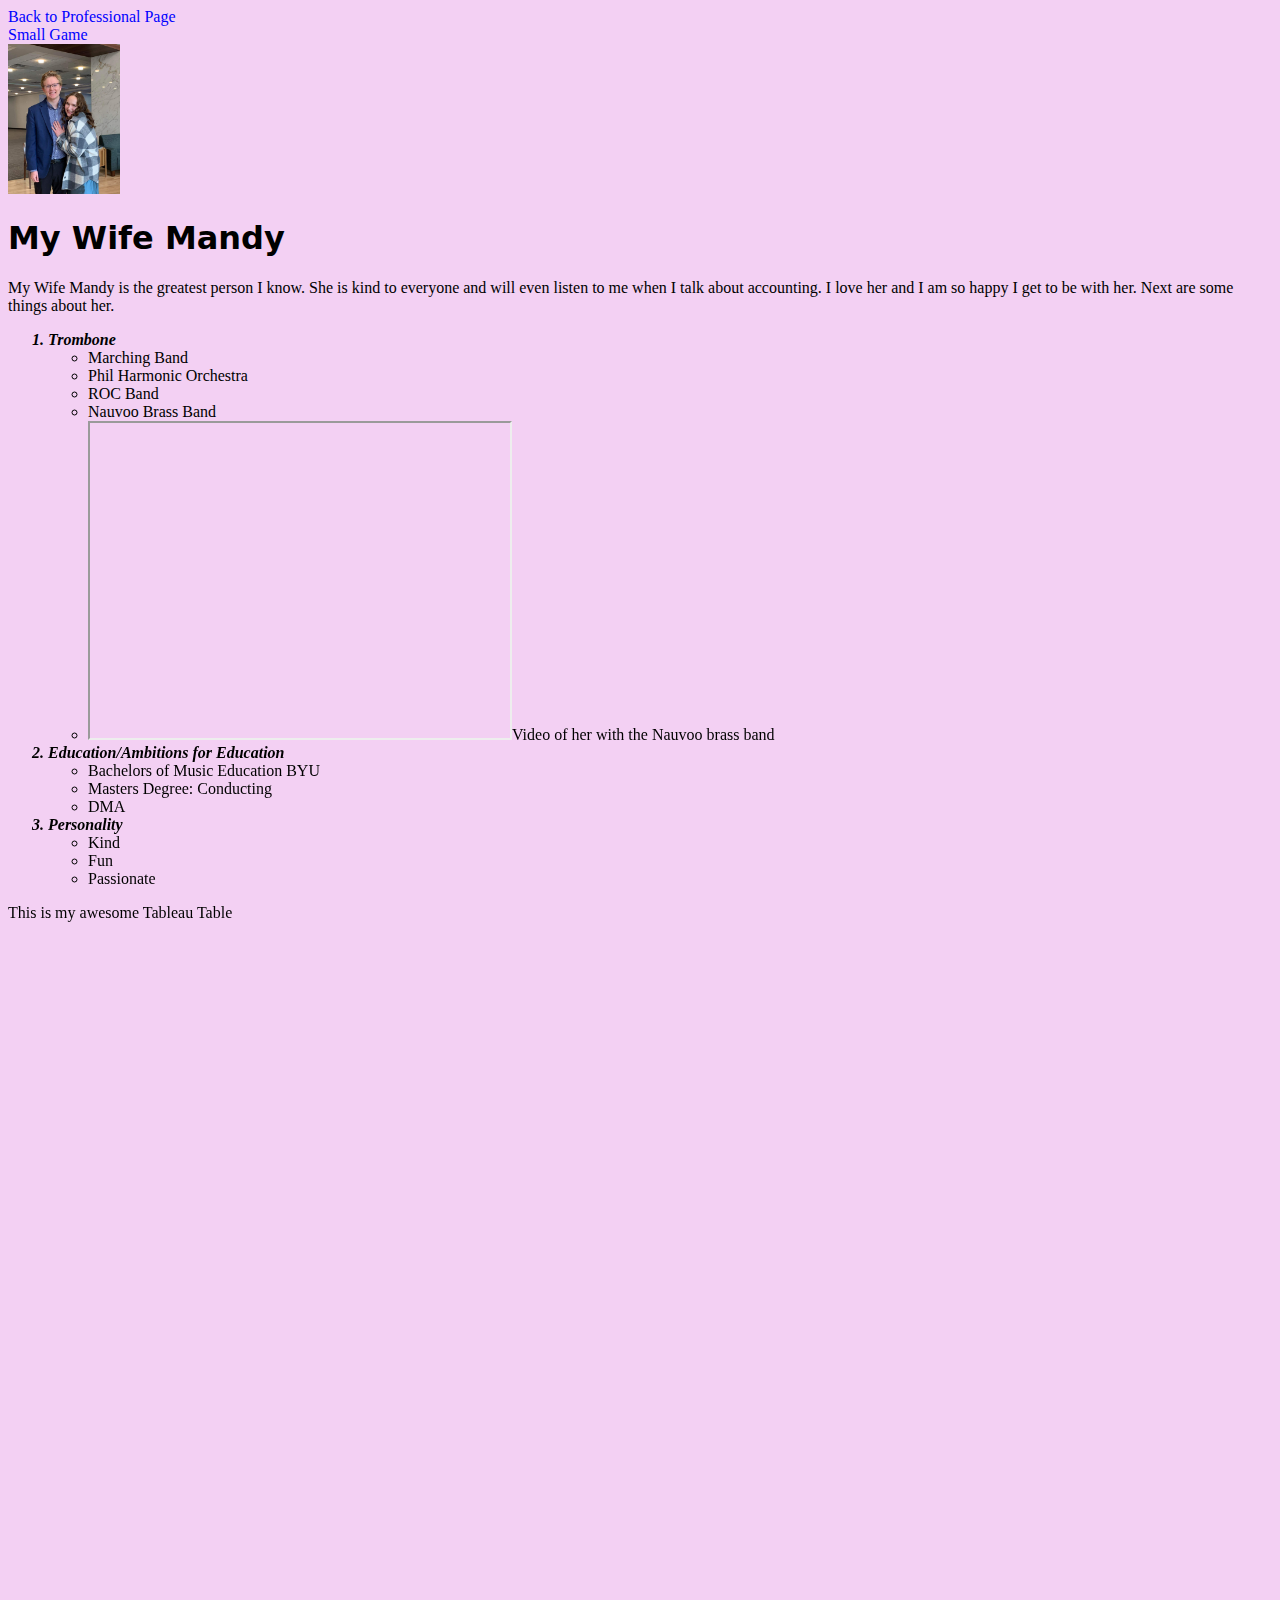
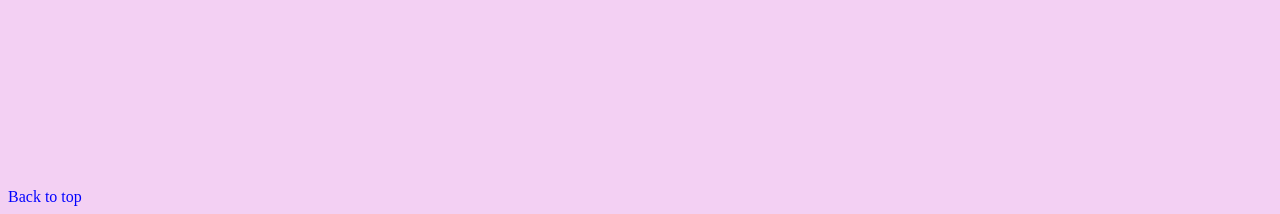
<file: AboutWife.html>
<!DOCTYPE html>
<html lang="en">
<head class="header">
    <meta charset="UTF-8">
    <meta name="viewport" content="width=device-width, initial-scale=1.0">
    <title>My Beautful Wife</title>
    <link rel="stylesheet" href="css/wifestyles.css">
    <link rel="stylesheet" href="css/wifelayout.css">
</head>
<a href="index.html"> Back to Professional Page </a>
<li class="nav-item"><a class="nav-link px-lg-3 py-3 py-lg-4" href="Game.html">Small Game</a></li>
<a id="top"></a>
<body class="mainbody" class="leftmenu">
    <img src="assets/img/Parker_with_Mandy.jpg" height="150" alt="Parker And His Wife Mandy">
    <h1>My Wife Mandy</h1>

    <p> 
        My Wife Mandy is the greatest person I know. She is kind to everyone and will even listen to me when I talk about accounting.
        I love her and I am so happy I get to be with her. Next are some things about her. 
        <ol>
            <li class="headings"> Trombone
                <ul>
                    <li>Marching Band</li>
                    <li>Phil Harmonic Orchestra</li>
                    <li>ROC Band</li>
                    <li>Nauvoo Brass Band</li>
                    <li> <iframe width="420" height="315" src="https://www.youtube.com/embed/FUB5vzaSjJU?si=sP2Gw9HvqKPFNrr-" ></iframe>Video of her with the Nauvoo brass band</li>
                </ul>
            </li>
            <li class="headings"> Education/Ambitions for Education
                <ul>
                    <li>Bachelors of Music Education BYU</li>
                    <li>Masters Degree: Conducting</li>
                    <li>DMA</li>
                </ul>
            </Li>
            <li class="headings"> Personality
                <ul>
                    <li>Kind</li>
                    <li>Fun</li>
                    <li>Passionate</li>
                </ul>
            </li>
         </ol>
    </p>
    <p>This is my awesome Tableau Table</p>
    <div class='tableauPlaceholder' id='viz1713913191683' style='position: relative'>
        <noscript><a href='#'>
            <img alt='Population and Birth Rate (2012) ' src='https:&#47;&#47;public.tableau.com&#47;static&#47;images&#47;Fo&#47;ForMyFINAL&#47;Population&#47;1_rss.png' style='border: none' />
            </a></noscript><object class='tableauViz'  style='display:none;'>
            <param name='host_url' value='https%3A%2F%2Fpublic.tableau.com%2F' /> <param name='embed_code_version' value='3' /> <param name='site_root' value='' /><param name='name' value='ForMyFINAL&#47;Population' /><param name='tabs' value='no' /><param name='toolbar' value='yes' /><param name='static_image' value='https:&#47;&#47;public.tableau.com&#47;static&#47;images&#47;Fo&#47;ForMyFINAL&#47;Population&#47;1.png' /> <param name='animate_transition' value='yes' /><param name='display_static_image' value='yes' /><param name='display_spinner' value='yes' /><param name='display_overlay' value='yes' /><param name='display_count' value='yes' /><param name='language' value='en-US' /><param name='filter' value='publish=yes' /></object></div>                <script type='text/javascript'>                    var divElement = document.getElementById('viz1713913191683');                    var vizElement = divElement.getElementsByTagName('object')[0];                    vizElement.style.width='100%';vizElement.style.height=(divElement.offsetWidth*0.75)+'px';                    var scriptElement = document.createElement('script');                    scriptElement.src = 'https://public.tableau.com/javascripts/api/viz_v1.js';                    vizElement.parentNode.insertBefore(scriptElement, vizElement);                </script>

            <p>&nbsp;</p>
            <p>&nbsp;</p>
            <p>&nbsp;</p>
            <p>&nbsp;</p>
            <p>&nbsp;</p>
            <p>&nbsp;</p>
            <p>&nbsp;</p>
            <p>&nbsp;</p>
            <p>&nbsp;</p>
            <p>&nbsp;</p>
            <p>&nbsp;</p>
            <p>&nbsp;</p>
            <p>&nbsp;</p>
            <p>&nbsp;</p>
            <p>&nbsp;</p>
            <p>&nbsp;</p>
            <p>&nbsp;</p>
            <p>&nbsp;</p>
            <p>&nbsp;</p>
            <p>&nbsp;</p>
            <p>&nbsp;</p>
            <p>&nbsp;</p>
            <p>&nbsp;</p>
            <p>&nbsp;</p>
            <p>&nbsp;</p>
            <a href="#top">Back to top</a>
</body>
</html>
</file>
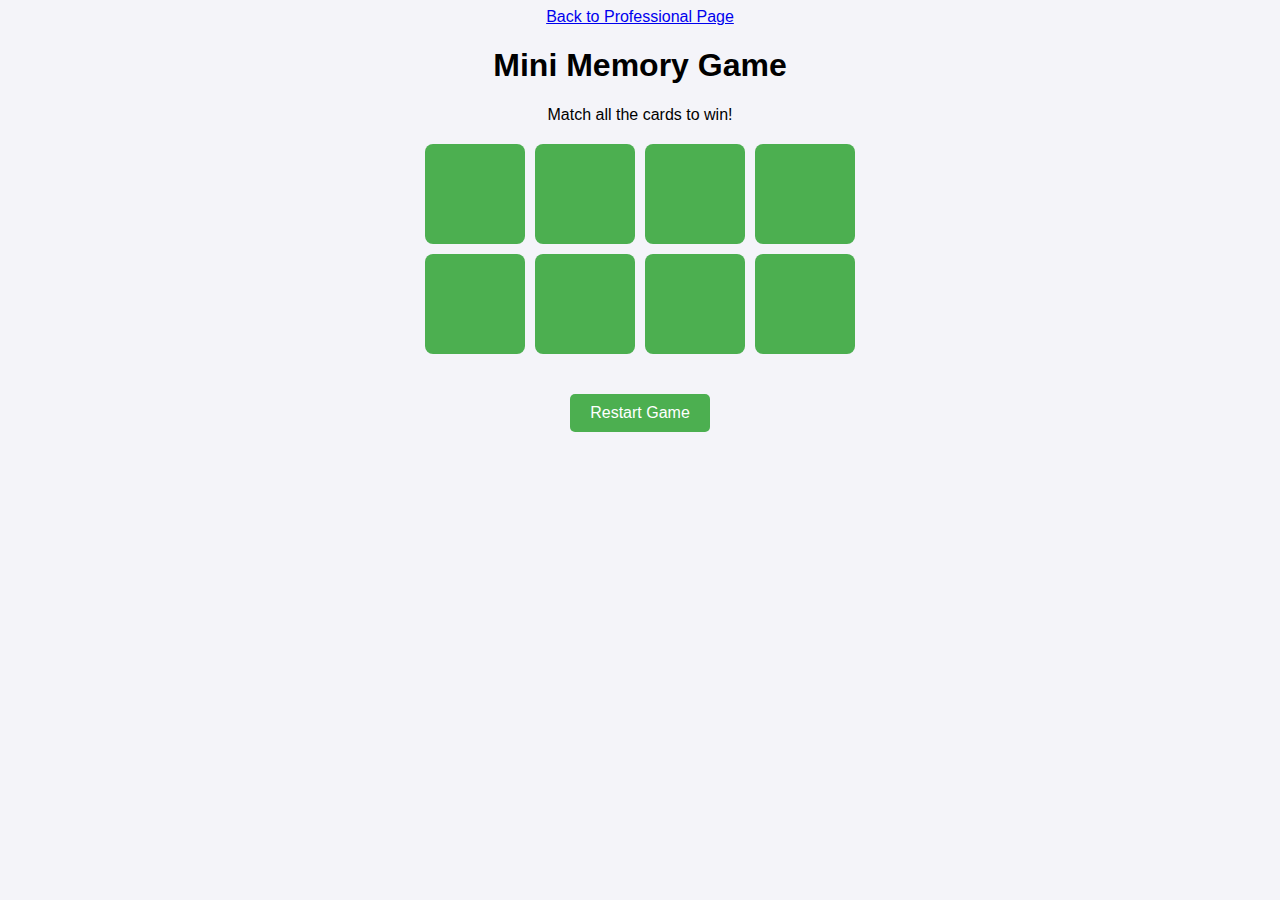
<file: Game.html>
<!DOCTYPE html>
<html lang="en">
<head>
    <meta charset="UTF-8">
    <meta name="viewport" content="width=device-width, initial-scale=1.0">
    <title>Mini Memory Game</title>
    <a href="index.html"> Back to Professional Page </a>
    <style>
        body {
            font-family: Arial, sans-serif;
            text-align: center;
            background-color: #f4f4f9;
        }
        h1 {
            color:black
        }
        .game-container {
            display: grid;
            grid-template-columns: repeat(4, 100px);
            gap: 10px;
            justify-content: center;
            margin: 20px auto;
        }
        .card {
            width: 100px;
            height: 100px;
            background-color: #4caf50;
            border-radius: 8px;
            display: flex;
            justify-content: center;
            align-items: center;
            font-size: 24px;
            color: white;
            cursor: pointer;
        }
        .card.flipped {
            background-color: #fff;
            color: #333;
            cursor: default;
        }
        .card .hidden-symbol {
            visibility: hidden;
        }
        #reset-button {
            margin-top: 20px;
            padding: 10px 20px;
            background-color: #4caf50;
            color: white;
            border: none;
            border-radius: 5px;
            font-size: 16px;
            cursor: pointer;
        }
        #reset-button:hover {
            background-color: #45a049;
        }
        #win-message {
            margin-top: 20px;
            font-size: 18px;
            color: #333;
        }
    </style>
</head>
<body>
    <h1>Mini Memory Game</h1>
    <p>Match all the cards to win!</p>
    <div class="game-container" id="game"></div>
    <button id="reset-button">Restart Game</button>
    <p id="win-message"></p>
    <script>
        // Initialize variables
        const cardsArray = ["🍎", "🍎", "🍌", "🍌", "🍇", "🍇", "🍓", "🍓"];
        let firstCard = null;
        let secondCard = null;
        let lockBoard = false;
        let matchCount = 0;
        let tries = 0;
        const gameContainer = document.getElementById('game');
        const resetButton = document.getElementById('reset-button');
        const winMessage = document.getElementById('win-message');

        // Shuffle cards
        function shuffle(array) {
            return array.sort(() => Math.random() - 0.5);
        }

        // Create cards
        function createCards() {
            gameContainer.innerHTML = ''; // Clear existing cards
            winMessage.textContent = ''; // Clear win message
            const shuffledCards = shuffle(cardsArray);
            matchCount = 0;
            tries = 0;

            shuffledCards.forEach((symbol) => {
                const card = document.createElement('div');
                card.classList.add('card');
                card.dataset.symbol = symbol;

                const cardFace = document.createElement('span');
                cardFace.classList.add('hidden-symbol');
                cardFace.innerText = symbol;
                card.appendChild(cardFace);

                card.addEventListener('click', flipCard);
                gameContainer.appendChild(card);
            });
        }

        // Flip a card
        function flipCard() {
            if (lockBoard || this === firstCard || this.classList.contains('flipped')) return;

            const hiddenSymbol = this.querySelector('.hidden-symbol');
            hiddenSymbol.style.visibility = 'visible';
            this.classList.add('flipped');

            if (!firstCard) {
                firstCard = this;
            } else {
                secondCard = this;
                tries++;
                checkMatch();
            }
        }

        // Check if two cards match
        function checkMatch() {
            const isMatch = firstCard.dataset.symbol === secondCard.dataset.symbol;

            if (isMatch) {
                disableCards();
            } else {
                unflipCards();
            }
        }

        // Disable matched cards
        function disableCards() {
            firstCard.removeEventListener('click', flipCard);
            secondCard.removeEventListener('click', flipCard);
            matchCount++;

            if (matchCount === cardsArray.length / 2) {
                displayWinMessage();
            }

            resetBoard();
        }

        // Unflip cards if they don't match
        function unflipCards() {
            lockBoard = true;

            setTimeout(() => {
                firstCard.querySelector('.hidden-symbol').style.visibility = 'hidden';
                secondCard.querySelector('.hidden-symbol').style.visibility = 'hidden';

                firstCard.classList.remove('flipped');
                secondCard.classList.remove('flipped');

                resetBoard();
            }, 1000);
        }

        // Reset board state
        function resetBoard() {
            [firstCard, secondCard, lockBoard] = [null, null, false];
        }

        // Display win message
        function displayWinMessage() {
            winMessage.textContent = `Congratulations! You won in ${tries} tries!`;
        }

        // Reset game
        function resetGame() {
            firstCard = null;
            secondCard = null;
            lockBoard = false;
            createCards();
        }

        // Event listener for reset button
        resetButton.addEventListener('click', resetGame);

        // Start the game
        createCards();
    </script>
</body>
</html>
</file>
<file: css/wifestyles.css>
body {
    background-color: rgb(243, 208, 243);
 }
a {
    color: blue;
    text-decoration: none;
}
h1 {
    font-family:system-ui, -apple-system, BlinkMacSystemFont, 'Segoe UI', Roboto, Oxygen, Ubuntu, Cantarell, 'Open Sans', 'Helvetica Neue', sans-serif
}

li {
    font-weight: normal;
    font-style: normal;
}

.headings {
    font-weight: bold;
    font-style: italic;
}
</file>
<file: css/wifelayout.css>
.mainbody {
    top: 114px;
    left: 114px;
    right: 114px;
    bottom: 39px;
    padding-right: 5px;
}
.footer {
    bottom: 5px ;
    left: 5px;
    right: 5px;
    height: 25px;
    font-size: 8px;
    text-align: center;
    padding-top: 15px;
}
.header {
    top: 5px;
    left: 5px;
    right: 5px;
    height: 100px;
    z-index: 2;
}
.leftmenu {
    top: 114px;
    left: 5px;
    width: 100px;
    bottom: 39px;
    z-index: 1;
    padding-top: 40px;
    border-right: solid 1px #555555 ;
}
</file>
